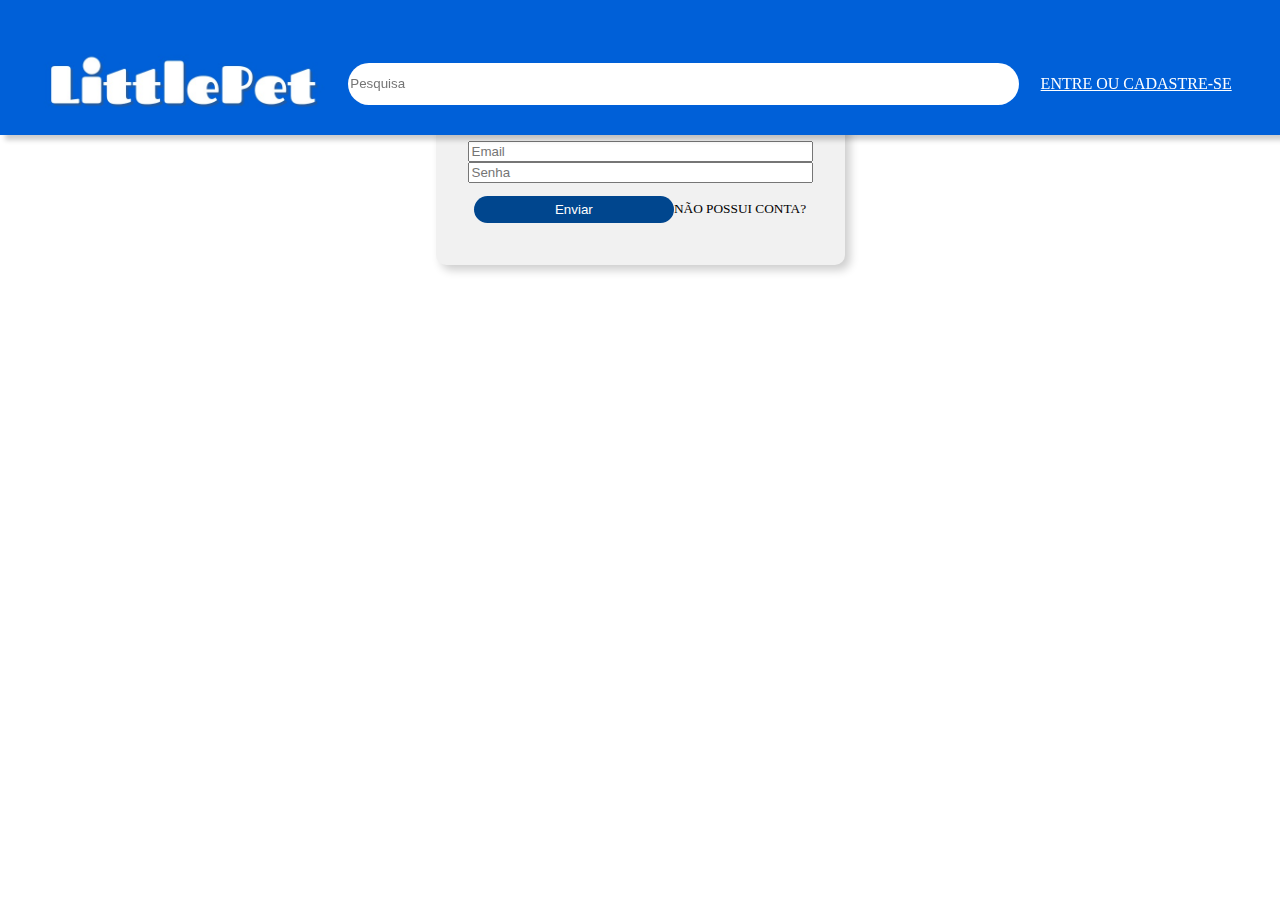
<file: index.ENTRE.html>
<!DOCTYPE html>
<html lang="pt-BR">
<head>
    <meta charset="UTF-8">
    <meta http-equiv="X-UA-Compatible" content="IE=edge">
    <meta name="viewport" content="width=device-width, initial-scale=1.0">
    <link rel="stylesheet" href="./css/style.css">


    <title>Entre</title>
</head>
<body>

    <header class="masthead">
        <div class="form-master">
            <img src="img/imagem little pet texto.jpg" alt="" width="300px">
            <input type="text" name="pesquisa" size="40" placeholder="Pesquisa" pattern="[a-z]*">

            <i class="fa-regular fa-circle-user fa-2x"></i>
            <a href="index.ENTRE.html" style="color: white;">Entre ou cadastre-se</a>
            <i class="fa-solid fa-cart-shopping fa-2x"></i>
        </div>
    </header>

    <div class="entre">
        <h2>ENTRE EM CONTATO</h2>
        <p><small>ENTRE OU CADASTRE-SE</small></p>
        <form action="" method="post">
            <input type="text" name="Email" size="40" placeholder="Email" pattern="[a-z]*">
            <br>
            <input type="Senha" name="" size="40" placeholder="Senha">
            <br>
            <div class="form-btn">
                <input type="submit" value="Enviar">
                <p><small>Não possui conta?</small></p>
                
            </div>
        </form>
    </div>
</body>
</html>
</file>
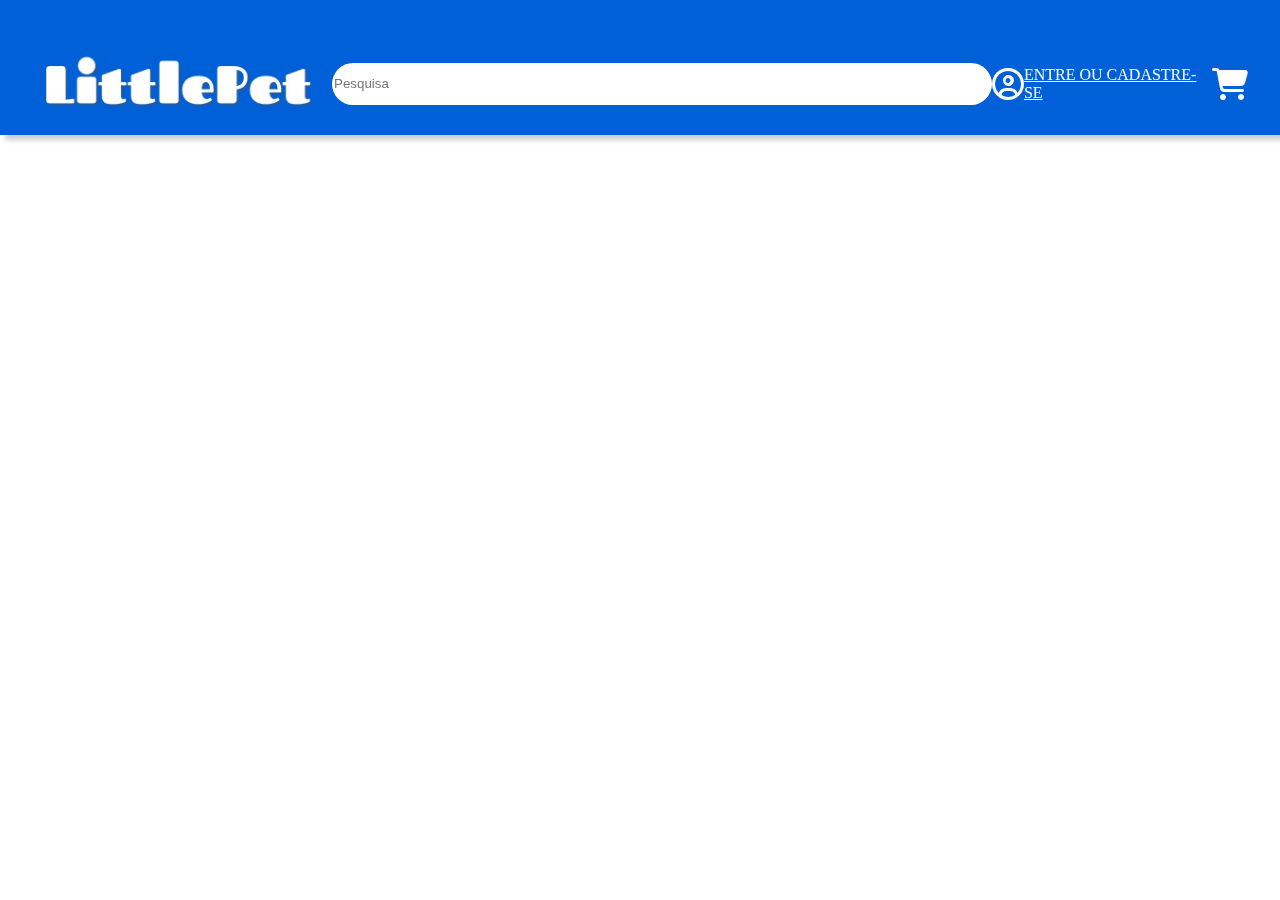
<file: index.SERVIÇOS.html>
<!DOCTYPE html>
<html lang="pt-BR">
<head>
    <meta charset="UTF-8">
    <meta http-equiv="X-UA-Compatible" content="IE=edge">
    <meta name="viewport" content="width=device-width, initial-scale=1.0">
    <link rel="stylesheet" href="./css/style.css">
    <link rel="stylesheet" href="./fontawesome/css/brands.css">
    <link rel="stylesheet" href="./fontawesome/css/fontawesome.css">
    <link rel="stylesheet" href="./fontawesome/css/regular.css">
    <link rel="stylesheet" href="./fontawesome/css/solid.css">
    
    <title>Serviços</title>
</head>
<body>
    <header class="masthead">
        <div class="form-master">
            <img src="img/imagem little pet texto.jpg" alt="" width="300px">
            <input type="text" name="pesquisa" size="40" placeholder="Pesquisa" pattern="[a-z]*">

            <i class="fa-regular fa-circle-user fa-2x"></i>
            <a href="index.ENTRE.html" style="color: white;">Entre ou cadastre-se</a>
            <i class="fa-solid fa-cart-shopping fa-2x"></i>
        </div>
    </header>
    
</body>
</html>
</file>
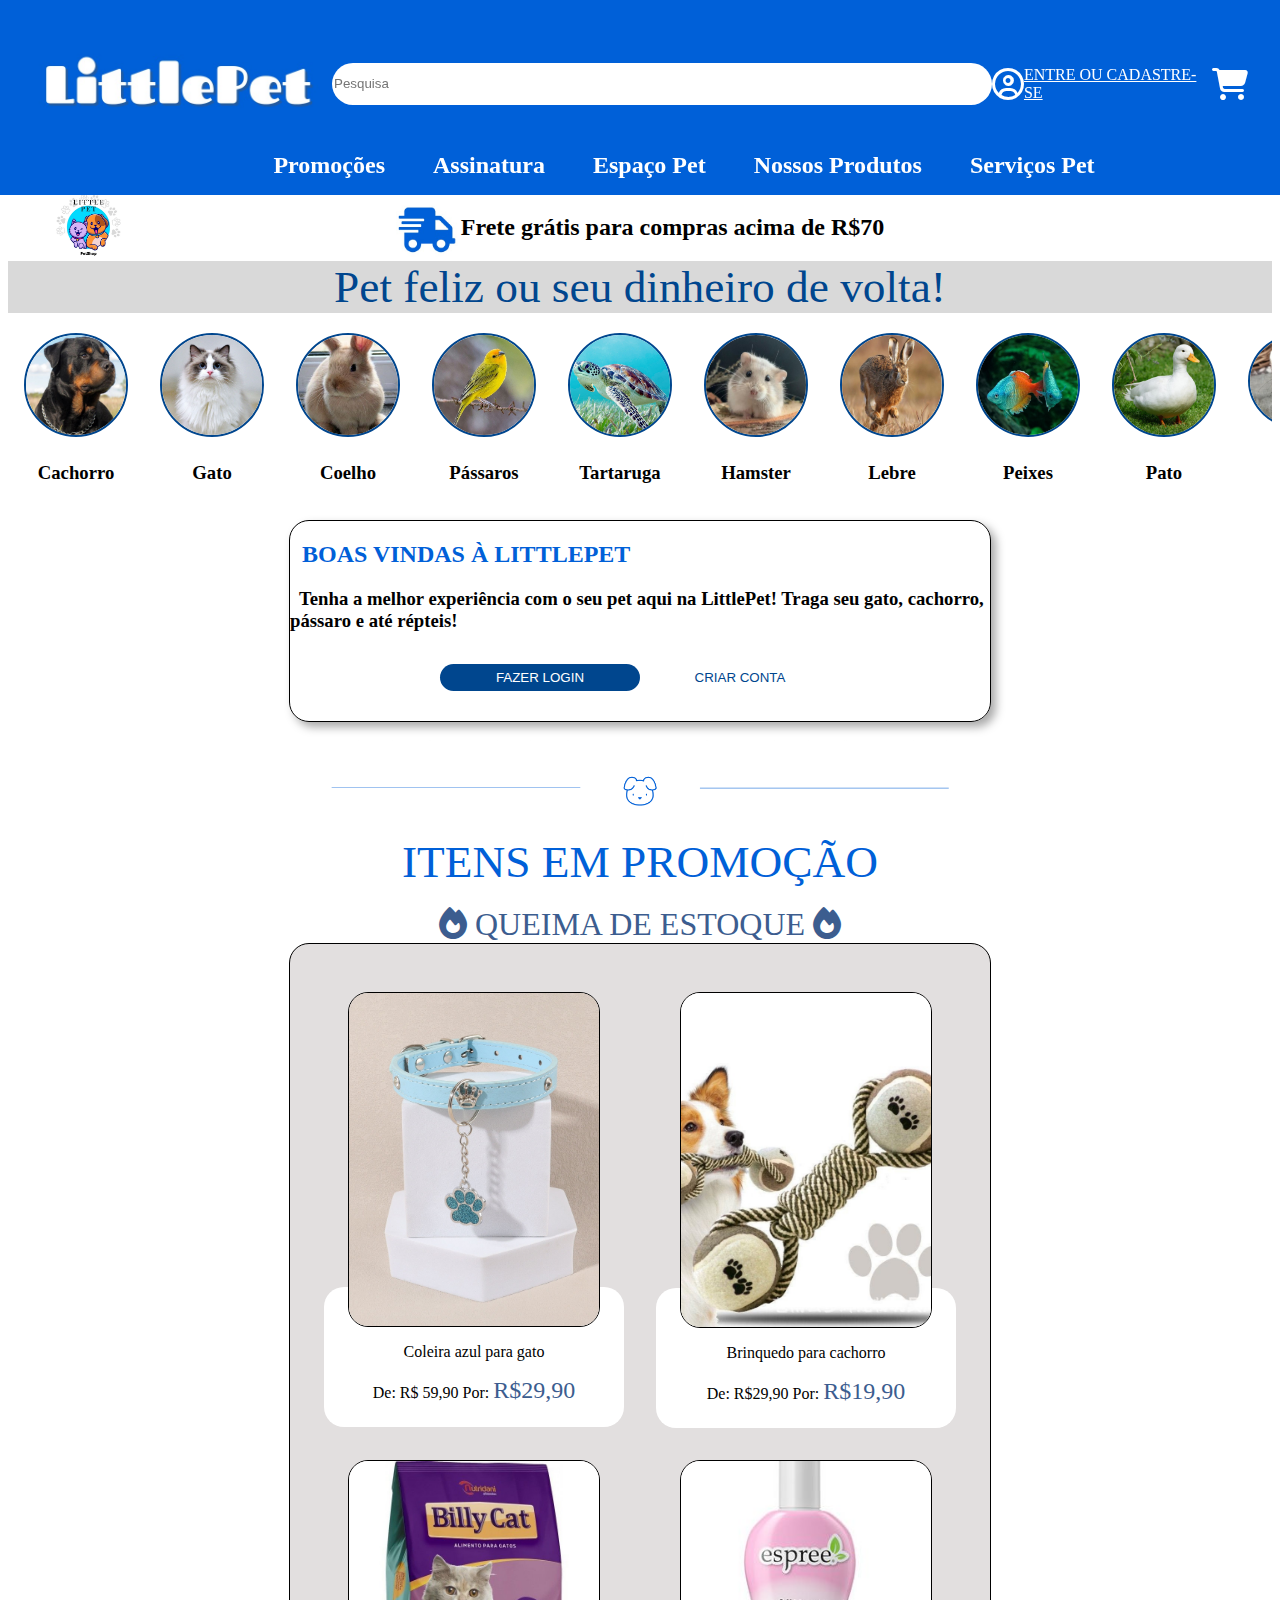
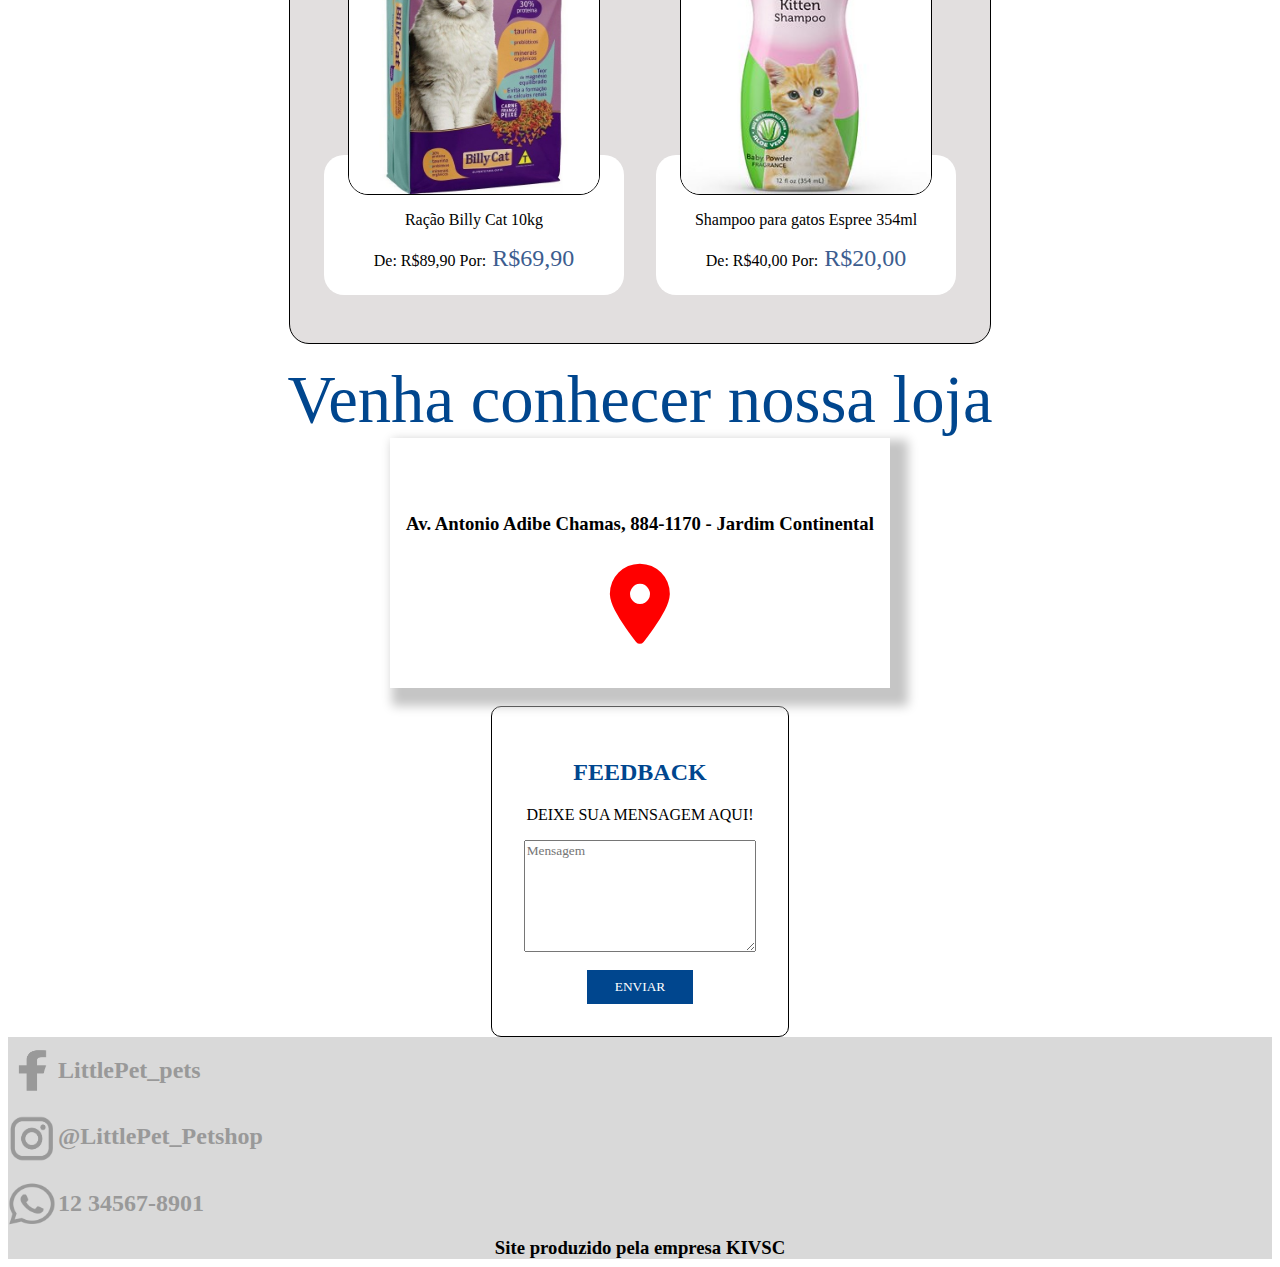
<file: indexHOME.html>
<!DOCTYPE html>
<html lang="pt-BR">

<head>
    <meta charset="UTF-8">
    <meta http-equiv="X-UA-Compatible" content="IE=edge">
    <meta name="viewport" content="width=device-width, initial-scale=1.0">
    <link rel="stylesheet" href="./css/style.css">
    <link rel="stylesheet" href="./fontawesome/css/brands.css">
    <link rel="stylesheet" href="./fontawesome/css/fontawesome.css">
    <link rel="stylesheet" href="./fontawesome/css/regular.css">
    <link rel="stylesheet" href="./fontawesome/css/solid.css">
    <link rel="preconnect" href="https://fonts.googleapis.com">
    <link rel="preconnect" href="https://fonts.googleapis.com">
    <link rel="preconnect" href="https://fonts.gstatic.com" crossorigin>




    <title>LittlepetHome</title>
</head>

<body>
    <header class="masthead">
        <div class="form-master">
            <img src="img/imagem little pet texto.jpg" alt="" width="300px">
            <input type="text" name="pesquisa" size="40" placeholder="Pesquisa" pattern="[a-z]*">

            <i class="fa-regular fa-circle-user fa-2x"></i>
            <a href="index.ENTRE.html" style="color: white;">Entre ou cadastre-se</a>
            <i class="fa-solid fa-cart-shopping fa-2x"></i>
        </div>
        <div>
            <nav class="mainNav">
                <!--Conteúdo do cabeçalho-->
                <ul>
                    <li><a href="indexPROMO.html">Promoções</a></li>
                    <li><a href="#">Assinatura</a></li>
                    <li><a href="#">Espaço Pet</a></li>
                    <li><a href="#">Nossos Produtos</a></li>
                    <li><a href="index.SERVIÇOS.html">Serviços Pet</a></li>
                </ul>
            </nav>
        </div>


    </header>

    <main>
        <section>
            <div class="coluna1">
                <img src="img/logo.jpeg" width="65px" height="65px" alt="Logo LittlePet">
            </div>

            <div class="linha">

                <div class="coluna2">
                    <img src="img/frete gratis.jpg" width="65px" height="65px" alt="FreteGrátisCarrinho">
                    <h2 style="text-align: center;">Frete grátis para compras acima de R$70
                </div>
            </div>
        </section>

        <section class="slogan">
            Pet feliz ou seu dinheiro de volta!
        </section>

        <section class="animais">

            <div class="card">
                <img src="img/cachorro1.jpg" alt="">
                <h3>Cachorro</h3>
            </div>

            <div class="card">
                <img src="img/gatito.jpg" alt="">
                <h3>Gato</h3>
            </div>

            <div class="card">
                <img src="img/coelho.jpg" alt="">
                <h3>Coelho</h3>
            </div>

            <div class="card">
                <img src="img/passarinho.jpg" alt="">
                <h3>Pássaros</h3>
            </div>

            <div class="card">
                <img src="img/tartaruga.png" alt="">
                <h3>Tartaruga</h3>
            </div>

            <div class="card">
                <img src="img/hamster.jpg" alt="">
                <h3>Hamster</h3>
            </div>

            <div class="card">
                <img src="img/lebre.jpg" alt="">
                <h3>Lebre</h3>
            </div>
            <div class="card">
                <img src="img/peixe.jpg" alt="">
                <h3>Peixes</h3>
            </div>

            <div class="card">
                <img src="img/pato.jpg" alt="">
                <h3>Pato</h3>
            </div>

            <div class="card">
                <img src="img/furão.jpg" alt="">
                <h3>Furão</h3>
            </div>

            <div class="card">
                <img src="img/cobra.jpg" alt="">
                <h3>Cobra</h3>
            </div>



        </section>
        <br>
        <section id="welcome">
            <div class="welcome">
                <H2 style="color: #0060D8;">&nbsp; BOAS VINDAS À LITTLEPET</H2>
                <h3>&nbsp; Tenha a melhor experiência com o seu pet aqui na LittlePet! Traga seu gato, cachorro, pássaro
                    e até répteis!</h3>
                <div class="form-btn">
                    <div>
                        <input class="fazerLogin" type="submit" value="FAZER LOGIN">
                    </div>
                    <div class="form-btn2">
                        <input class="criarConta" type="submit" value="CRIAR CONTA">
                    </div>
                </div>
        </section>
        <br>
        <section id="separador">
            <div class="separador">
                <div>
                    <img src="img/separador.png" alt="">
                </div>
            </div>
        </section>

        <section>
            <div>
                <div class="promoção">
                    ITENS EM PROMOÇÃO
                </div>

                <br>

                <Div class="estoque">
                    <i class="fa-solid fa-fire"></i>
                    QUEIMA DE ESTOQUE
                    <i class="fa-solid fa-fire"></i>
                </Div>

                <div id="prodEstoque">
                    <div class="prodEstoque">
                        <div class="cardEstoque">
                            <img src="./img/coleira azul.jfif" alt="">
                            <div>
                                <p>Coleira azul para gato</p>
                                <p>De: R$ 59,90 Por: <span style="color: #3c5d8f; font-size: 18pt;">R$29,90</p>
                            </div>
                        </div>
                        <div class="cardEstoque">
                            <img src="img/mordedor cachorro.jpg" alt="">
                            <div>
                                <p>Brinquedo para cachorro</p>
                                <p>De: R$29,90 Por: <span style="color: #3c5d8f; font-size: 18pt;">R$19,90</p>
                            </div>
                        </div>
                        <div class="cardEstoque">
                            <img src="img/ração billy cat.jpg" alt="">
                            <div>
                                <p>Ração Billy Cat 10kg</p>
                                <p>De: R$89,90 Por:<span style="color: #3c5d8f; font-size: 18pt;"> R$69,90</p>
                            </div>
                        </div>
                        <div class="cardEstoque">
                            <img src="img/shampoo gato.png" alt="">
                            <div>
                                <p>Shampoo para gatos Espree 354ml</p>
                                <p>De: R$40,00 Por:<span style="color: #3c5d8f; font-size: 18pt;"> R$20,00</p>
                            </div>
                        </div>  
                    </div>
                    
                </div>
            </div>
        </section>
        <br>
        <section>
            <div class="position">
                Venha conhecer nossa loja
            </div>
            
            <div id="localização">  
                <div class="localização">
                    <h3>Av. Antonio Adibe Chamas, 884-1170 - Jardim Continental</h3>
                    <i class="fa-sharp fa-solid fa-location-dot"></i> 
                   
                               
                </div>
            </div>
        </section>

        <br>

        <section>
            <div class="feedback">
                <h2>Feedback</h2>
                <p>Deixe sua mensagem aqui!</p>
                <form action="" method="post">
                    <textarea name="Mensagem" cols="5" rows="5" placeholder="Mensagem"></textarea>
                    <br>
                    <div class="enviar">
                        <input  type="submit" value="ENVIAR">
                    </div>
                </form>
            </div>
        </section>
   

    <footer style="background-color: rgb(217, 217, 217)">
        <!--Conteúdo do rodapé-->

        <div>
            <div class="rodape">
                <a href=""> <img src="img/facebook.png" width="50px" height="50px" alt="Logo Facebook">
                    <h2 style="color: rgb(153, 153, 153);">LittlePet_pets</h2>
                </a>
            </div>

            <div class="rodape">
                <a href=""><img src="img/instagram.png" width="50px" height="50px" alt="Logo Instagram">
                    <h2 style="color: rgb(153, 153, 153);">@LittlePet_Petshop</h2>
                </a>
            </div>

            <div class="rodape">
                <a href=""><img src="img/whatsapp.png" width="50px" height="50px" alt="Logo Whatsapp">
                    <h2 style="color: rgb(153, 153, 153);">12 34567-8901</h2>
                </a>
            </div>

            <h3>Site produzido pela empresa KIVSC</h3>

        </div>

    </footer>


</body>

</html>
</file>
<file: css/style.css>
poc@import url('https://fonts.googleapis.com/css2?family=Brygada+1918&display=swap');
@import url('https://fonts.googleapis.com/css?family=Kavoon');
@import url('https://fonts.googleapis.com/css2?family=Jockey+One&display=swap');
@import url('https://fonts.googleapis.com/css2?family=Economica&family=Jockey+One&display=swap');
@import url('https://fonts.googleapis.com/css2?family=Electrolize&display=swap');
@import url('https://fonts.googleapis.com/css2?family=Elsie:wght@900&display=swap');
@import url('https://fonts.googleapis.com/css2?family=Inder&display=swap');
@import url('https://fonts.googleapis.com/css2?family=Atma:wght@700&display=swap');
@import url('https://fonts.googleapis.com/css2?family=Atma&display=swap');
@import url('https://fonts.googleapis.com/css2?family=Atma:wght@300&display=swap');
@import url('https://fonts.googleapis.com/css2?family=Arvo&family=Atma&display=swap');
@import url('https://fonts.googleapis.com/css2?family=IBM+Plex+Sans+Condensed:wght@700&display=swap');
@import url('https://fonts.googleapis.com/css2?family=Chivo&display=swap');
@import url('https://fonts.googleapis.com/css2?family=IM+Fell+Great+Primer&display=swap');
@import url('https://fonts.googleapis.com/css2?family=Cagliostro&display=swap');
@import url('https://fonts.googleapis.com/css2?family=Fjalla+One&display=swap');
@import url('https://fonts.googleapis.com/css2?family=Kumbh+Sans&display=swap');



body {
    margin: 0;
}

img .imagemlittlepettexto.jpg {
    width: 10px;
    width: 10px;
}


.mainNav {
    display: flex;
    justify-content: center;
    border: none;
    padding: none;
    margin: none;
    background-color: rgb(0, 96, 216);
    

}
.mainNav li a{
    font-family: 'Caglioso';
}

.masthead{
    position: fixed;
    z-index: 99;
    left: 0;
    right: 0;
    top: 0;
}

.masthead li {
    list-style: none;
    display: block;
    float: left;
    padding-left: 2em;
    font-family: Arial, Helvetica, sans-serif;
    font-size: x-large;
    font-weight: bold;
    color: white;
}

.masthead li a {
    text-decoration: none;
    color: white;
}

.masthead ul {
    padding: none;
}

main{
    margin-top: 194px;
}

.form-master {
    text-transform: uppercase;
    background-color: rgb(0, 96, 216);
    box-shadow: 5px 5px 5px rgba(0, 0, 0, 0.2);
    padding: 2em;
    padding-bottom: 0;
    display: flex;
    justify-content: space-around;
    align-items: center;
    color: white;
}

.form-master input {
    border-radius: 40px;
    background: white;
    border: none;
    width: 50em;
    height: 3em;
}

.linha {
    display: flex;
    flex-flow: row wrap;
    justify-content: center;
}

.coluna1 {
    position: absolute;
    padding-left: 3em;
}

.coluna2 {
    display: flex;
    font-family: 'jockey one';
}

.rodape,
.rodape a {
    display: flex;
    text-decoration: none;
    align-items: center;
}

.slogan {
    text-align: center;
    background-color: rgb(217, 217, 217);
    color: #00468E;
    font-size: 34pt;
    font-family: 'Kavoon';
}

.animais {
    display: flex;
    gap: 2em;
    padding-top: 20px;
    padding-left: 1em;
    overflow-x: auto;
    font-family: 'jockey one';
}

.animais::-webkit-scrollbar {
    display: none;
}

.card {
    display: flex;
    flex-direction: column;
    justify-content: space-between;
    align-items: center;
    font-family: 'Kumbh Sans';
}

.card img {
    width: 100px;
    border-radius: 100%;
    border: 2px solid #00468E;
}

.card h3{
    text-align: center;
}
#welcome {
    display: flex;
    justify-content: center;
}

.welcome {
    width: 700px;
    height: 200px;
    border: 1px solid black;
    border-radius: 20px;
    box-shadow: 5px 5px 10px rgb(169, 169, 169);
    font-family: 'economica';
}


.form-btn {
    display: flex;
    justify-content: center;
}

.form-btn input {
    display: flex;
    justify-content: center;
    background-color: #00468E;
    color: white;
    border: none;
    border-radius: 2em;
    width: 15em;
    height: 2em;
    margin-top: 1em;
}

.form-btn2 input {
    display: flex;
    justify-content: center;
    background-color: white;
    color: #00468E;
    border: none;
    border-radius: 2em;
    width: 15em;
    height: 2em;
    margin-top: 1em;
}

#separador {
    display: flex;
    justify-content: center;
}

.separador img {
    width: 40em;
}

.promoção {
    text-align: center;
    color: #0060D8;
    font-size: 34pt;
    font-family: 'Elsie';
}

.estoque {
    text-align: center;
    color: #3C5D8F;
    font-size: 24pt;
    font-family: 'Elsie';
}

#prodEstoque {
    display: flex;
    justify-content: center;
}

.prodEstoque {
    width: 700px;
    /* height: 700px; */
    border: 1px solid black;
    border-radius: 20px;
    box-shadow: 5px 5px 10px #FFFFFF;
    background-color: #E2DFDF;
    padding-top: 3em;
    padding-bottom: 3em;
    display: flex;
    justify-content: center;
    flex-wrap: wrap;
    gap: 2em;
}

.cardEstoque{
    display: flex;
    align-items: center;
    flex-direction: column;
}

.cardEstoque img{
    width: 250px;
    border: 1px solid black;
    border-radius: 20px;
    z-index: 1;
}

.cardEstoque div{
    width: 300px;
    height: 100px;
    background-color: white;
    text-align: center;
    border-radius: 20px;
    padding-top: 40px;
    margin-top: -40px;
}


footer h3{
    text-align: center;
    margin: 0;
}

.position{
    display: flex;
    justify-content: center;
    color: #00468E;
    font-size: 50pt;
    font-family: 'Jockey One';
}

#localização{
    display: flex;
    justify-content: center;
}

.localização{
    width: 500px;
    height: 250px;    
    box-shadow: 10px 10px 10px 8px rgb(197, 197, 197);
}

.localização h3{
    display: flex;
    justify-content: center;
    padding-top: 3em;
}

.localização i{
    display: flex;
    justify-content: center;
    color: red;
    font-size: 60pt;
    padding-top: 10px;
}

.feedback{
    width: fit-content;
    text-transform: uppercase;
    background-color: #FFFFFF;
    border-radius: 10px;
    border: 1px solid black;
    padding: 2em;
    margin: auto;
    font-family: 'IM fell Great Primer';
}

.feedback textarea{
    display: flex;
    justify-content: center;
    height: 8em;
    width: 17em;
    font-family: 'IM fell Great Primer';
}

.feedback h2{
    display: flex;
    justify-content: center;
    color: #00468E;
    font-family: 'IM fell Great Primer';
}

.feedback p{
    display: flex;
    justify-content: center;
    font-family: 'IM fell Great Primer';
}

.feedback input{
    display: flex;
    justify-content: center;
    border: none;
    background-color: #00468E; 
    color: #FFFFFF;
    width: fit-content;
    font-family: 'IM fell Great Primer';
}

.enviar{
    display: flex;
    justify-content: center;
    font-family: 'IM fell Great Primer';
}

.enviar input{
    border: none;
    background-color: #00468E; 
    color: #FFFFFF;
    height: 2.5em;
    width: 8em;
    font-family: 'IM fell Great Primer';
}



.entre{
    width: fit-content;
    text-transform: uppercase;
    background-color: #f1f1f1;
    border-radius: 10px;
    box-shadow: 5px 5px 10px rgba(0, 0, 0, 0.2);
    padding: 2em;
    margin: auto;
    position: center;
    
    
}

#bannerPromo{
    display: flex;
    justify-content: center;
}
.bannerPromo{
width: 700px;
    /* height: 700px; */
    border: 1px solid black;
    border-radius: 20px;
    box-shadow: 5px 5px 10px #FFFFFF;
    background-color: #E2DFDF;
    padding-top: 3em;
    padding-bottom: 3em;
    display: flex;
    justify-content: center;
    flex-wrap: wrap;
    gap: 2em;
}
</file>
<file: fontawesome/css/brands.css>
/*!
 * Font Awesome Free 6.3.0 by @fontawesome - https://fontawesome.com
 * License - https://fontawesome.com/license/free (Icons: CC BY 4.0, Fonts: SIL OFL 1.1, Code: MIT License)
 * Copyright 2023 Fonticons, Inc.
 */
:root, :host {
  --fa-style-family-brands: 'Font Awesome 6 Brands';
  --fa-font-brands: normal 400 1em/1 'Font Awesome 6 Brands'; }

@font-face {
  font-family: 'Font Awesome 6 Brands';
  font-style: normal;
  font-weight: 400;
  font-display: block;
  src: url("../webfonts/fa-brands-400.woff2") format("woff2"), url("../webfonts/fa-brands-400.ttf") format("truetype"); }

.fab,
.fa-brands {
  font-weight: 400; }

.fa-monero:before {
  content: "\f3d0"; }

.fa-hooli:before {
  content: "\f427"; }

.fa-yelp:before {
  content: "\f1e9"; }

.fa-cc-visa:before {
  content: "\f1f0"; }

.fa-lastfm:before {
  content: "\f202"; }

.fa-shopware:before {
  content: "\f5b5"; }

.fa-creative-commons-nc:before {
  content: "\f4e8"; }

.fa-aws:before {
  content: "\f375"; }

.fa-redhat:before {
  content: "\f7bc"; }

.fa-yoast:before {
  content: "\f2b1"; }

.fa-cloudflare:before {
  content: "\e07d"; }

.fa-ups:before {
  content: "\f7e0"; }

.fa-wpexplorer:before {
  content: "\f2de"; }

.fa-dyalog:before {
  content: "\f399"; }

.fa-bity:before {
  content: "\f37a"; }

.fa-stackpath:before {
  content: "\f842"; }

.fa-buysellads:before {
  content: "\f20d"; }

.fa-first-order:before {
  content: "\f2b0"; }

.fa-modx:before {
  content: "\f285"; }

.fa-guilded:before {
  content: "\e07e"; }

.fa-vnv:before {
  content: "\f40b"; }

.fa-square-js:before {
  content: "\f3b9"; }

.fa-js-square:before {
  content: "\f3b9"; }

.fa-microsoft:before {
  content: "\f3ca"; }

.fa-qq:before {
  content: "\f1d6"; }

.fa-orcid:before {
  content: "\f8d2"; }

.fa-java:before {
  content: "\f4e4"; }

.fa-invision:before {
  content: "\f7b0"; }

.fa-creative-commons-pd-alt:before {
  content: "\f4ed"; }

.fa-centercode:before {
  content: "\f380"; }

.fa-glide-g:before {
  content: "\f2a6"; }

.fa-drupal:before {
  content: "\f1a9"; }

.fa-hire-a-helper:before {
  content: "\f3b0"; }

.fa-creative-commons-by:before {
  content: "\f4e7"; }

.fa-unity:before {
  content: "\e049"; }

.fa-whmcs:before {
  content: "\f40d"; }

.fa-rocketchat:before {
  content: "\f3e8"; }

.fa-vk:before {
  content: "\f189"; }

.fa-untappd:before {
  content: "\f405"; }

.fa-mailchimp:before {
  content: "\f59e"; }

.fa-css3-alt:before {
  content: "\f38b"; }

.fa-square-reddit:before {
  content: "\f1a2"; }

.fa-reddit-square:before {
  content: "\f1a2"; }

.fa-vimeo-v:before {
  content: "\f27d"; }

.fa-contao:before {
  content: "\f26d"; }

.fa-square-font-awesome:before {
  content: "\e5ad"; }

.fa-deskpro:before {
  content: "\f38f"; }

.fa-sistrix:before {
  content: "\f3ee"; }

.fa-square-instagram:before {
  content: "\e055"; }

.fa-instagram-square:before {
  content: "\e055"; }

.fa-battle-net:before {
  content: "\f835"; }

.fa-the-red-yeti:before {
  content: "\f69d"; }

.fa-square-hacker-news:before {
  content: "\f3af"; }

.fa-hacker-news-square:before {
  content: "\f3af"; }

.fa-edge:before {
  content: "\f282"; }

.fa-napster:before {
  content: "\f3d2"; }

.fa-square-snapchat:before {
  content: "\f2ad"; }

.fa-snapchat-square:before {
  content: "\f2ad"; }

.fa-google-plus-g:before {
  content: "\f0d5"; }

.fa-artstation:before {
  content: "\f77a"; }

.fa-markdown:before {
  content: "\f60f"; }

.fa-sourcetree:before {
  content: "\f7d3"; }

.fa-google-plus:before {
  content: "\f2b3"; }

.fa-diaspora:before {
  content: "\f791"; }

.fa-foursquare:before {
  content: "\f180"; }

.fa-stack-overflow:before {
  content: "\f16c"; }

.fa-github-alt:before {
  content: "\f113"; }

.fa-phoenix-squadron:before {
  content: "\f511"; }

.fa-pagelines:before {
  content: "\f18c"; }

.fa-algolia:before {
  content: "\f36c"; }

.fa-red-river:before {
  content: "\f3e3"; }

.fa-creative-commons-sa:before {
  content: "\f4ef"; }

.fa-safari:before {
  content: "\f267"; }

.fa-google:before {
  content: "\f1a0"; }

.fa-square-font-awesome-stroke:before {
  content: "\f35c"; }

.fa-font-awesome-alt:before {
  content: "\f35c"; }

.fa-atlassian:before {
  content: "\f77b"; }

.fa-linkedin-in:before {
  content: "\f0e1"; }

.fa-digital-ocean:before {
  content: "\f391"; }

.fa-nimblr:before {
  content: "\f5a8"; }

.fa-chromecast:before {
  content: "\f838"; }

.fa-evernote:before {
  content: "\f839"; }

.fa-hacker-news:before {
  content: "\f1d4"; }

.fa-creative-commons-sampling:before {
  content: "\f4f0"; }

.fa-adversal:before {
  content: "\f36a"; }

.fa-creative-commons:before {
  content: "\f25e"; }

.fa-watchman-monitoring:before {
  content: "\e087"; }

.fa-fonticons:before {
  content: "\f280"; }

.fa-weixin:before {
  content: "\f1d7"; }

.fa-shirtsinbulk:before {
  content: "\f214"; }

.fa-codepen:before {
  content: "\f1cb"; }

.fa-git-alt:before {
  content: "\f841"; }

.fa-lyft:before {
  content: "\f3c3"; }

.fa-rev:before {
  content: "\f5b2"; }

.fa-windows:before {
  content: "\f17a"; }

.fa-wizards-of-the-coast:before {
  content: "\f730"; }

.fa-square-viadeo:before {
  content: "\f2aa"; }

.fa-viadeo-square:before {
  content: "\f2aa"; }

.fa-meetup:before {
  content: "\f2e0"; }

.fa-centos:before {
  content: "\f789"; }

.fa-adn:before {
  content: "\f170"; }

.fa-cloudsmith:before {
  content: "\f384"; }

.fa-pied-piper-alt:before {
  content: "\f1a8"; }

.fa-square-dribbble:before {
  content: "\f397"; }

.fa-dribbble-square:before {
  content: "\f397"; }

.fa-codiepie:before {
  content: "\f284"; }

.fa-node:before {
  content: "\f419"; }

.fa-mix:before {
  content: "\f3cb"; }

.fa-steam:before {
  content: "\f1b6"; }

.fa-cc-apple-pay:before {
  content: "\f416"; }

.fa-scribd:before {
  content: "\f28a"; }

.fa-openid:before {
  content: "\f19b"; }

.fa-instalod:before {
  content: "\e081"; }

.fa-expeditedssl:before {
  content: "\f23e"; }

.fa-sellcast:before {
  content: "\f2da"; }

.fa-square-twitter:before {
  content: "\f081"; }

.fa-twitter-square:before {
  content: "\f081"; }

.fa-r-project:before {
  content: "\f4f7"; }

.fa-delicious:before {
  content: "\f1a5"; }

.fa-freebsd:before {
  content: "\f3a4"; }

.fa-vuejs:before {
  content: "\f41f"; }

.fa-accusoft:before {
  content: "\f369"; }

.fa-ioxhost:before {
  content: "\f208"; }

.fa-fonticons-fi:before {
  content: "\f3a2"; }

.fa-app-store:before {
  content: "\f36f"; }

.fa-cc-mastercard:before {
  content: "\f1f1"; }

.fa-itunes-note:before {
  content: "\f3b5"; }

.fa-golang:before {
  content: "\e40f"; }

.fa-kickstarter:before {
  content: "\f3bb"; }

.fa-grav:before {
  content: "\f2d6"; }

.fa-weibo:before {
  content: "\f18a"; }

.fa-uncharted:before {
  content: "\e084"; }

.fa-firstdraft:before {
  content: "\f3a1"; }

.fa-square-youtube:before {
  content: "\f431"; }

.fa-youtube-square:before {
  content: "\f431"; }

.fa-wikipedia-w:before {
  content: "\f266"; }

.fa-wpressr:before {
  content: "\f3e4"; }

.fa-rendact:before {
  content: "\f3e4"; }

.fa-angellist:before {
  content: "\f209"; }

.fa-galactic-republic:before {
  content: "\f50c"; }

.fa-nfc-directional:before {
  content: "\e530"; }

.fa-skype:before {
  content: "\f17e"; }

.fa-joget:before {
  content: "\f3b7"; }

.fa-fedora:before {
  content: "\f798"; }

.fa-stripe-s:before {
  content: "\f42a"; }

.fa-meta:before {
  content: "\e49b"; }

.fa-laravel:before {
  content: "\f3bd"; }

.fa-hotjar:before {
  content: "\f3b1"; }

.fa-bluetooth-b:before {
  content: "\f294"; }

.fa-sticker-mule:before {
  content: "\f3f7"; }

.fa-creative-commons-zero:before {
  content: "\f4f3"; }

.fa-hips:before {
  content: "\f452"; }

.fa-behance:before {
  content: "\f1b4"; }

.fa-reddit:before {
  content: "\f1a1"; }

.fa-discord:before {
  content: "\f392"; }

.fa-chrome:before {
  content: "\f268"; }

.fa-app-store-ios:before {
  content: "\f370"; }

.fa-cc-discover:before {
  content: "\f1f2"; }

.fa-wpbeginner:before {
  content: "\f297"; }

.fa-confluence:before {
  content: "\f78d"; }

.fa-mdb:before {
  content: "\f8ca"; }

.fa-dochub:before {
  content: "\f394"; }

.fa-accessible-icon:before {
  content: "\f368"; }

.fa-ebay:before {
  content: "\f4f4"; }

.fa-amazon:before {
  content: "\f270"; }

.fa-unsplash:before {
  content: "\e07c"; }

.fa-yarn:before {
  content: "\f7e3"; }

.fa-square-steam:before {
  content: "\f1b7"; }

.fa-steam-square:before {
  content: "\f1b7"; }

.fa-500px:before {
  content: "\f26e"; }

.fa-square-vimeo:before {
  content: "\f194"; }

.fa-vimeo-square:before {
  content: "\f194"; }

.fa-asymmetrik:before {
  content: "\f372"; }

.fa-font-awesome:before {
  content: "\f2b4"; }

.fa-font-awesome-flag:before {
  content: "\f2b4"; }

.fa-font-awesome-logo-full:before {
  content: "\f2b4"; }

.fa-gratipay:before {
  content: "\f184"; }

.fa-apple:before {
  content: "\f179"; }

.fa-hive:before {
  content: "\e07f"; }

.fa-gitkraken:before {
  content: "\f3a6"; }

.fa-keybase:before {
  content: "\f4f5"; }

.fa-apple-pay:before {
  content: "\f415"; }

.fa-padlet:before {
  content: "\e4a0"; }

.fa-amazon-pay:before {
  content: "\f42c"; }

.fa-square-github:before {
  content: "\f092"; }

.fa-github-square:before {
  content: "\f092"; }

.fa-stumbleupon:before {
  content: "\f1a4"; }

.fa-fedex:before {
  content: "\f797"; }

.fa-phoenix-framework:before {
  content: "\f3dc"; }

.fa-shopify:before {
  content: "\e057"; }

.fa-neos:before {
  content: "\f612"; }

.fa-hackerrank:before {
  content: "\f5f7"; }

.fa-researchgate:before {
  content: "\f4f8"; }

.fa-swift:before {
  content: "\f8e1"; }

.fa-angular:before {
  content: "\f420"; }

.fa-speakap:before {
  content: "\f3f3"; }

.fa-angrycreative:before {
  content: "\f36e"; }

.fa-y-combinator:before {
  content: "\f23b"; }

.fa-empire:before {
  content: "\f1d1"; }

.fa-envira:before {
  content: "\f299"; }

.fa-square-gitlab:before {
  content: "\e5ae"; }

.fa-gitlab-square:before {
  content: "\e5ae"; }

.fa-studiovinari:before {
  content: "\f3f8"; }

.fa-pied-piper:before {
  content: "\f2ae"; }

.fa-wordpress:before {
  content: "\f19a"; }

.fa-product-hunt:before {
  content: "\f288"; }

.fa-firefox:before {
  content: "\f269"; }

.fa-linode:before {
  content: "\f2b8"; }

.fa-goodreads:before {
  content: "\f3a8"; }

.fa-square-odnoklassniki:before {
  content: "\f264"; }

.fa-odnoklassniki-square:before {
  content: "\f264"; }

.fa-jsfiddle:before {
  content: "\f1cc"; }

.fa-sith:before {
  content: "\f512"; }

.fa-themeisle:before {
  content: "\f2b2"; }

.fa-page4:before {
  content: "\f3d7"; }

.fa-hashnode:before {
  content: "\e499"; }

.fa-react:before {
  content: "\f41b"; }

.fa-cc-paypal:before {
  content: "\f1f4"; }

.fa-squarespace:before {
  content: "\f5be"; }

.fa-cc-stripe:before {
  content: "\f1f5"; }

.fa-creative-commons-share:before {
  content: "\f4f2"; }

.fa-bitcoin:before {
  content: "\f379"; }

.fa-keycdn:before {
  content: "\f3ba"; }

.fa-opera:before {
  content: "\f26a"; }

.fa-itch-io:before {
  content: "\f83a"; }

.fa-umbraco:before {
  content: "\f8e8"; }

.fa-galactic-senate:before {
  content: "\f50d"; }

.fa-ubuntu:before {
  content: "\f7df"; }

.fa-draft2digital:before {
  content: "\f396"; }

.fa-stripe:before {
  content: "\f429"; }

.fa-houzz:before {
  content: "\f27c"; }

.fa-gg:before {
  content: "\f260"; }

.fa-dhl:before {
  content: "\f790"; }

.fa-square-pinterest:before {
  content: "\f0d3"; }

.fa-pinterest-square:before {
  content: "\f0d3"; }

.fa-xing:before {
  content: "\f168"; }

.fa-blackberry:before {
  content: "\f37b"; }

.fa-creative-commons-pd:before {
  content: "\f4ec"; }

.fa-playstation:before {
  content: "\f3df"; }

.fa-quinscape:before {
  content: "\f459"; }

.fa-less:before {
  content: "\f41d"; }

.fa-blogger-b:before {
  content: "\f37d"; }

.fa-opencart:before {
  content: "\f23d"; }

.fa-vine:before {
  content: "\f1ca"; }

.fa-paypal:before {
  content: "\f1ed"; }

.fa-gitlab:before {
  content: "\f296"; }

.fa-typo3:before {
  content: "\f42b"; }

.fa-reddit-alien:before {
  content: "\f281"; }

.fa-yahoo:before {
  content: "\f19e"; }

.fa-dailymotion:before {
  content: "\e052"; }

.fa-affiliatetheme:before {
  content: "\f36b"; }

.fa-pied-piper-pp:before {
  content: "\f1a7"; }

.fa-bootstrap:before {
  content: "\f836"; }

.fa-odnoklassniki:before {
  content: "\f263"; }

.fa-nfc-symbol:before {
  content: "\e531"; }

.fa-ethereum:before {
  content: "\f42e"; }

.fa-speaker-deck:before {
  content: "\f83c"; }

.fa-creative-commons-nc-eu:before {
  content: "\f4e9"; }

.fa-patreon:before {
  content: "\f3d9"; }

.fa-avianex:before {
  content: "\f374"; }

.fa-ello:before {
  content: "\f5f1"; }

.fa-gofore:before {
  content: "\f3a7"; }

.fa-bimobject:before {
  content: "\f378"; }

.fa-facebook-f:before {
  content: "\f39e"; }

.fa-square-google-plus:before {
  content: "\f0d4"; }

.fa-google-plus-square:before {
  content: "\f0d4"; }

.fa-mandalorian:before {
  content: "\f50f"; }

.fa-first-order-alt:before {
  content: "\f50a"; }

.fa-osi:before {
  content: "\f41a"; }

.fa-google-wallet:before {
  content: "\f1ee"; }

.fa-d-and-d-beyond:before {
  content: "\f6ca"; }

.fa-periscope:before {
  content: "\f3da"; }

.fa-fulcrum:before {
  content: "\f50b"; }

.fa-cloudscale:before {
  content: "\f383"; }

.fa-forumbee:before {
  content: "\f211"; }

.fa-mizuni:before {
  content: "\f3cc"; }

.fa-schlix:before {
  content: "\f3ea"; }

.fa-square-xing:before {
  content: "\f169"; }

.fa-xing-square:before {
  content: "\f169"; }

.fa-bandcamp:before {
  content: "\f2d5"; }

.fa-wpforms:before {
  content: "\f298"; }

.fa-cloudversify:before {
  content: "\f385"; }

.fa-usps:before {
  content: "\f7e1"; }

.fa-megaport:before {
  content: "\f5a3"; }

.fa-magento:before {
  content: "\f3c4"; }

.fa-spotify:before {
  content: "\f1bc"; }

.fa-optin-monster:before {
  content: "\f23c"; }

.fa-fly:before {
  content: "\f417"; }

.fa-aviato:before {
  content: "\f421"; }

.fa-itunes:before {
  content: "\f3b4"; }

.fa-cuttlefish:before {
  content: "\f38c"; }

.fa-blogger:before {
  content: "\f37c"; }

.fa-flickr:before {
  content: "\f16e"; }

.fa-viber:before {
  content: "\f409"; }

.fa-soundcloud:before {
  content: "\f1be"; }

.fa-digg:before {
  content: "\f1a6"; }

.fa-tencent-weibo:before {
  content: "\f1d5"; }

.fa-symfony:before {
  content: "\f83d"; }

.fa-maxcdn:before {
  content: "\f136"; }

.fa-etsy:before {
  content: "\f2d7"; }

.fa-facebook-messenger:before {
  content: "\f39f"; }

.fa-audible:before {
  content: "\f373"; }

.fa-think-peaks:before {
  content: "\f731"; }

.fa-bilibili:before {
  content: "\e3d9"; }

.fa-erlang:before {
  content: "\f39d"; }

.fa-cotton-bureau:before {
  content: "\f89e"; }

.fa-dashcube:before {
  content: "\f210"; }

.fa-42-group:before {
  content: "\e080"; }

.fa-innosoft:before {
  content: "\e080"; }

.fa-stack-exchange:before {
  content: "\f18d"; }

.fa-elementor:before {
  content: "\f430"; }

.fa-square-pied-piper:before {
  content: "\e01e"; }

.fa-pied-piper-square:before {
  content: "\e01e"; }

.fa-creative-commons-nd:before {
  content: "\f4eb"; }

.fa-palfed:before {
  content: "\f3d8"; }

.fa-superpowers:before {
  content: "\f2dd"; }

.fa-resolving:before {
  content: "\f3e7"; }

.fa-xbox:before {
  content: "\f412"; }

.fa-searchengin:before {
  content: "\f3eb"; }

.fa-tiktok:before {
  content: "\e07b"; }

.fa-square-facebook:before {
  content: "\f082"; }

.fa-facebook-square:before {
  content: "\f082"; }

.fa-renren:before {
  content: "\f18b"; }

.fa-linux:before {
  content: "\f17c"; }

.fa-glide:before {
  content: "\f2a5"; }

.fa-linkedin:before {
  content: "\f08c"; }

.fa-hubspot:before {
  content: "\f3b2"; }

.fa-deploydog:before {
  content: "\f38e"; }

.fa-twitch:before {
  content: "\f1e8"; }

.fa-ravelry:before {
  content: "\f2d9"; }

.fa-mixer:before {
  content: "\e056"; }

.fa-square-lastfm:before {
  content: "\f203"; }

.fa-lastfm-square:before {
  content: "\f203"; }

.fa-vimeo:before {
  content: "\f40a"; }

.fa-mendeley:before {
  content: "\f7b3"; }

.fa-uniregistry:before {
  content: "\f404"; }

.fa-figma:before {
  content: "\f799"; }

.fa-creative-commons-remix:before {
  content: "\f4ee"; }

.fa-cc-amazon-pay:before {
  content: "\f42d"; }

.fa-dropbox:before {
  content: "\f16b"; }

.fa-instagram:before {
  content: "\f16d"; }

.fa-cmplid:before {
  content: "\e360"; }

.fa-facebook:before {
  content: "\f09a"; }

.fa-gripfire:before {
  content: "\f3ac"; }

.fa-jedi-order:before {
  content: "\f50e"; }

.fa-uikit:before {
  content: "\f403"; }

.fa-fort-awesome-alt:before {
  content: "\f3a3"; }

.fa-phabricator:before {
  content: "\f3db"; }

.fa-ussunnah:before {
  content: "\f407"; }

.fa-earlybirds:before {
  content: "\f39a"; }

.fa-trade-federation:before {
  content: "\f513"; }

.fa-autoprefixer:before {
  content: "\f41c"; }

.fa-whatsapp:before {
  content: "\f232"; }

.fa-slideshare:before {
  content: "\f1e7"; }

.fa-google-play:before {
  content: "\f3ab"; }

.fa-viadeo:before {
  content: "\f2a9"; }

.fa-line:before {
  content: "\f3c0"; }

.fa-google-drive:before {
  content: "\f3aa"; }

.fa-servicestack:before {
  content: "\f3ec"; }

.fa-simplybuilt:before {
  content: "\f215"; }

.fa-bitbucket:before {
  content: "\f171"; }

.fa-imdb:before {
  content: "\f2d8"; }

.fa-deezer:before {
  content: "\e077"; }

.fa-raspberry-pi:before {
  content: "\f7bb"; }

.fa-jira:before {
  content: "\f7b1"; }

.fa-docker:before {
  content: "\f395"; }

.fa-screenpal:before {
  content: "\e570"; }

.fa-bluetooth:before {
  content: "\f293"; }

.fa-gitter:before {
  content: "\f426"; }

.fa-d-and-d:before {
  content: "\f38d"; }

.fa-microblog:before {
  content: "\e01a"; }

.fa-cc-diners-club:before {
  content: "\f24c"; }

.fa-gg-circle:before {
  content: "\f261"; }

.fa-pied-piper-hat:before {
  content: "\f4e5"; }

.fa-kickstarter-k:before {
  content: "\f3bc"; }

.fa-yandex:before {
  content: "\f413"; }

.fa-readme:before {
  content: "\f4d5"; }

.fa-html5:before {
  content: "\f13b"; }

.fa-sellsy:before {
  content: "\f213"; }

.fa-sass:before {
  content: "\f41e"; }

.fa-wirsindhandwerk:before {
  content: "\e2d0"; }

.fa-wsh:before {
  content: "\e2d0"; }

.fa-buromobelexperte:before {
  content: "\f37f"; }

.fa-salesforce:before {
  content: "\f83b"; }

.fa-octopus-deploy:before {
  content: "\e082"; }

.fa-medapps:before {
  content: "\f3c6"; }

.fa-ns8:before {
  content: "\f3d5"; }

.fa-pinterest-p:before {
  content: "\f231"; }

.fa-apper:before {
  content: "\f371"; }

.fa-fort-awesome:before {
  content: "\f286"; }

.fa-waze:before {
  content: "\f83f"; }

.fa-cc-jcb:before {
  content: "\f24b"; }

.fa-snapchat:before {
  content: "\f2ab"; }

.fa-snapchat-ghost:before {
  content: "\f2ab"; }

.fa-fantasy-flight-games:before {
  content: "\f6dc"; }

.fa-rust:before {
  content: "\e07a"; }

.fa-wix:before {
  content: "\f5cf"; }

.fa-square-behance:before {
  content: "\f1b5"; }

.fa-behance-square:before {
  content: "\f1b5"; }

.fa-supple:before {
  content: "\f3f9"; }

.fa-rebel:before {
  content: "\f1d0"; }

.fa-css3:before {
  content: "\f13c"; }

.fa-staylinked:before {
  content: "\f3f5"; }

.fa-kaggle:before {
  content: "\f5fa"; }

.fa-space-awesome:before {
  content: "\e5ac"; }

.fa-deviantart:before {
  content: "\f1bd"; }

.fa-cpanel:before {
  content: "\f388"; }

.fa-goodreads-g:before {
  content: "\f3a9"; }

.fa-square-git:before {
  content: "\f1d2"; }

.fa-git-square:before {
  content: "\f1d2"; }

.fa-square-tumblr:before {
  content: "\f174"; }

.fa-tumblr-square:before {
  content: "\f174"; }

.fa-trello:before {
  content: "\f181"; }

.fa-creative-commons-nc-jp:before {
  content: "\f4ea"; }

.fa-get-pocket:before {
  content: "\f265"; }

.fa-perbyte:before {
  content: "\e083"; }

.fa-grunt:before {
  content: "\f3ad"; }

.fa-weebly:before {
  content: "\f5cc"; }

.fa-connectdevelop:before {
  content: "\f20e"; }

.fa-leanpub:before {
  content: "\f212"; }

.fa-black-tie:before {
  content: "\f27e"; }

.fa-themeco:before {
  content: "\f5c6"; }

.fa-python:before {
  content: "\f3e2"; }

.fa-android:before {
  content: "\f17b"; }

.fa-bots:before {
  content: "\e340"; }

.fa-free-code-camp:before {
  content: "\f2c5"; }

.fa-hornbill:before {
  content: "\f592"; }

.fa-js:before {
  content: "\f3b8"; }

.fa-ideal:before {
  content: "\e013"; }

.fa-git:before {
  content: "\f1d3"; }

.fa-dev:before {
  content: "\f6cc"; }

.fa-sketch:before {
  content: "\f7c6"; }

.fa-yandex-international:before {
  content: "\f414"; }

.fa-cc-amex:before {
  content: "\f1f3"; }

.fa-uber:before {
  content: "\f402"; }

.fa-github:before {
  content: "\f09b"; }

.fa-php:before {
  content: "\f457"; }

.fa-alipay:before {
  content: "\f642"; }

.fa-youtube:before {
  content: "\f167"; }

.fa-skyatlas:before {
  content: "\f216"; }

.fa-firefox-browser:before {
  content: "\e007"; }

.fa-replyd:before {
  content: "\f3e6"; }

.fa-suse:before {
  content: "\f7d6"; }

.fa-jenkins:before {
  content: "\f3b6"; }

.fa-twitter:before {
  content: "\f099"; }

.fa-rockrms:before {
  content: "\f3e9"; }

.fa-pinterest:before {
  content: "\f0d2"; }

.fa-buffer:before {
  content: "\f837"; }

.fa-npm:before {
  content: "\f3d4"; }

.fa-yammer:before {
  content: "\f840"; }

.fa-btc:before {
  content: "\f15a"; }

.fa-dribbble:before {
  content: "\f17d"; }

.fa-stumbleupon-circle:before {
  content: "\f1a3"; }

.fa-internet-explorer:before {
  content: "\f26b"; }

.fa-stubber:before {
  content: "\e5c7"; }

.fa-telegram:before {
  content: "\f2c6"; }

.fa-telegram-plane:before {
  content: "\f2c6"; }

.fa-old-republic:before {
  content: "\f510"; }

.fa-odysee:before {
  content: "\e5c6"; }

.fa-square-whatsapp:before {
  content: "\f40c"; }

.fa-whatsapp-square:before {
  content: "\f40c"; }

.fa-node-js:before {
  content: "\f3d3"; }

.fa-edge-legacy:before {
  content: "\e078"; }

.fa-slack:before {
  content: "\f198"; }

.fa-slack-hash:before {
  content: "\f198"; }

.fa-medrt:before {
  content: "\f3c8"; }

.fa-usb:before {
  content: "\f287"; }

.fa-tumblr:before {
  content: "\f173"; }

.fa-vaadin:before {
  content: "\f408"; }

.fa-quora:before {
  content: "\f2c4"; }

.fa-reacteurope:before {
  content: "\f75d"; }

.fa-medium:before {
  content: "\f23a"; }

.fa-medium-m:before {
  content: "\f23a"; }

.fa-amilia:before {
  content: "\f36d"; }

.fa-mixcloud:before {
  content: "\f289"; }

.fa-flipboard:before {
  content: "\f44d"; }

.fa-viacoin:before {
  content: "\f237"; }

.fa-critical-role:before {
  content: "\f6c9"; }

.fa-sitrox:before {
  content: "\e44a"; }

.fa-discourse:before {
  content: "\f393"; }

.fa-joomla:before {
  content: "\f1aa"; }

.fa-mastodon:before {
  content: "\f4f6"; }

.fa-airbnb:before {
  content: "\f834"; }

.fa-wolf-pack-battalion:before {
  content: "\f514"; }

.fa-buy-n-large:before {
  content: "\f8a6"; }

.fa-gulp:before {
  content: "\f3ae"; }

.fa-creative-commons-sampling-plus:before {
  content: "\f4f1"; }

.fa-strava:before {
  content: "\f428"; }

.fa-ember:before {
  content: "\f423"; }

.fa-canadian-maple-leaf:before {
  content: "\f785"; }

.fa-teamspeak:before {
  content: "\f4f9"; }

.fa-pushed:before {
  content: "\f3e1"; }

.fa-wordpress-simple:before {
  content: "\f411"; }

.fa-nutritionix:before {
  content: "\f3d6"; }

.fa-wodu:before {
  content: "\e088"; }

.fa-google-pay:before {
  content: "\e079"; }

.fa-intercom:before {
  content: "\f7af"; }

.fa-zhihu:before {
  content: "\f63f"; }

.fa-korvue:before {
  content: "\f42f"; }

.fa-pix:before {
  content: "\e43a"; }

.fa-steam-symbol:before {
  content: "\f3f6"; }
</file>
<file: fontawesome/css/regular.css>
/*!
 * Font Awesome Free 6.3.0 by @fontawesome - https://fontawesome.com
 * License - https://fontawesome.com/license/free (Icons: CC BY 4.0, Fonts: SIL OFL 1.1, Code: MIT License)
 * Copyright 2023 Fonticons, Inc.
 */
:root, :host {
  --fa-style-family-classic: 'Font Awesome 6 Free';
  --fa-font-regular: normal 400 1em/1 'Font Awesome 6 Free'; }

@font-face {
  font-family: 'Font Awesome 6 Free';
  font-style: normal;
  font-weight: 400;
  font-display: block;
  src: url("../webfonts/fa-regular-400.woff2") format("woff2"), url("../webfonts/fa-regular-400.ttf") format("truetype"); }

.far,
.fa-regular {
  font-weight: 400; }
</file>
<file: fontawesome/css/solid.css>
/*!
 * Font Awesome Free 6.3.0 by @fontawesome - https://fontawesome.com
 * License - https://fontawesome.com/license/free (Icons: CC BY 4.0, Fonts: SIL OFL 1.1, Code: MIT License)
 * Copyright 2023 Fonticons, Inc.
 */
:root, :host {
  --fa-style-family-classic: 'Font Awesome 6 Free';
  --fa-font-solid: normal 900 1em/1 'Font Awesome 6 Free'; }

@font-face {
  font-family: 'Font Awesome 6 Free';
  font-style: normal;
  font-weight: 900;
  font-display: block;
  src: url("../webfonts/fa-solid-900.woff2") format("woff2"), url("../webfonts/fa-solid-900.ttf") format("truetype"); }

.fas,
.fa-solid {
  font-weight: 900; }
</file>
